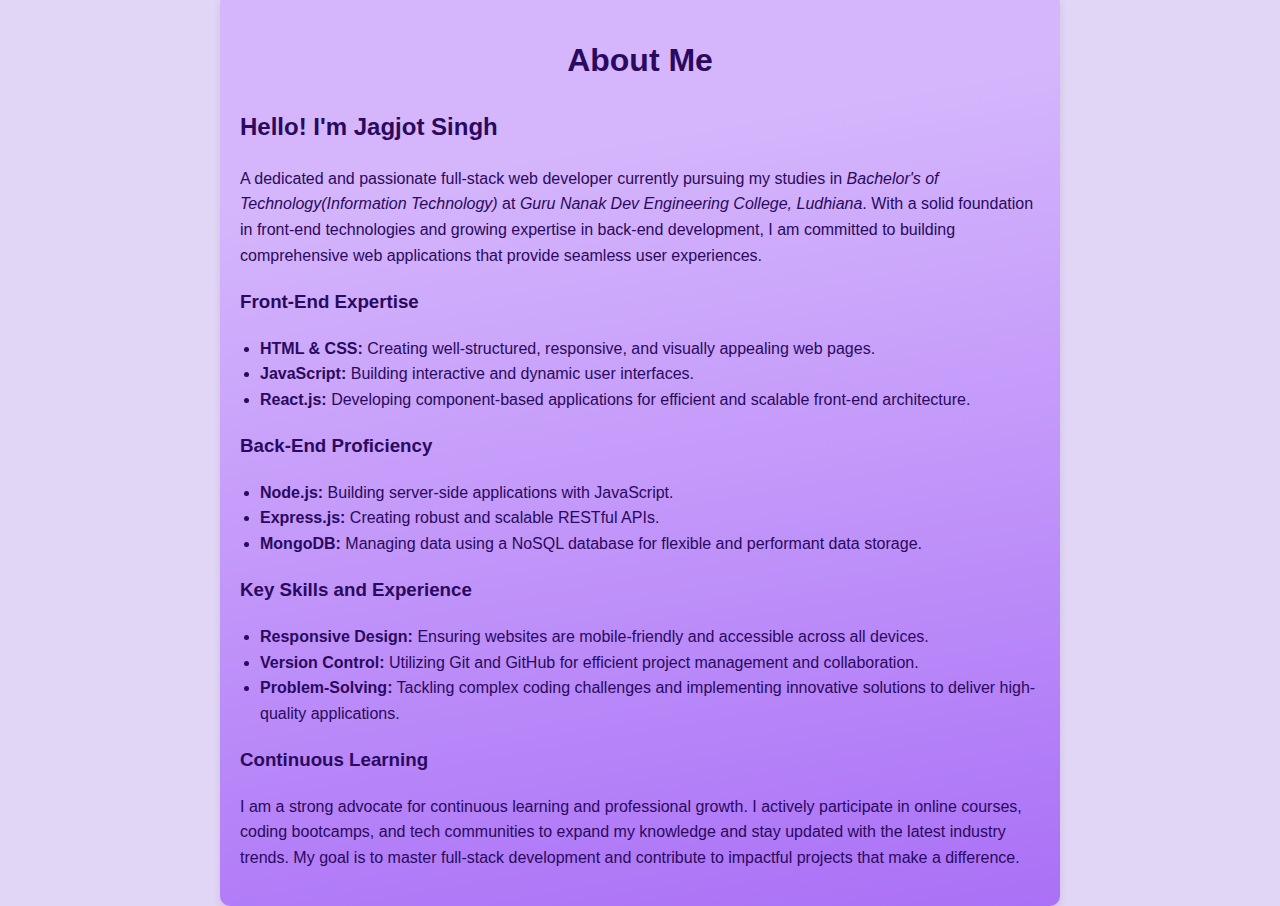
<file: about.html>
<!DOCTYPE html>
<html lang="en">
<head>
    <meta charset="UTF-8">
    <meta name="viewport" content="width=device-width, initial-scale=1.0">
    <title>About Me - Full-Stack Web Developer</title>
    <style>
        body {
            font-family: 'Franklin Gothic Medium', 'Arial Narrow', Arial, sans-serif;
            line-height: 1.6;
            margin: 0;
            padding: 0;
            /* background: linear-gradient(120deg, #c5a8ea 0%, #ded0f0 100%); */
            background-color: #e2d6f6;
            display: flex;
            justify-content: center;
            align-items: center;
            height: 100vh;
            color: #333;
        }
        .container {
            max-width: 800px;
            margin: 20px;
            padding: 20px;
            background: linear-gradient(170deg, #d5b6fc 20% , #aa70f6 100%, #dbc2fb );
            border-radius: 10px;
            box-shadow: 0 4px 8px rgba(0, 0, 0, 0.1);
        }
        header {
            text-align: center;
        }
        h1 {
            color: #2a095e;
        }
        h2 {
            color:#2a095e;
        }
        h3{
            color: #2a095e;
        }
       strong{
        color: #2a095e;
       }
        ul {
            list-style-type: disc;
            padding-left: 20px;
        
        }
        p{
            color: #2a095e;
        }
        li{
            color: #2a095e;
        }
    </style>
</head>
<body>
    <div class="container">
        <header>
            <h1>About Me</h1>
        </header>
        <section>
            <h2>Hello! I'm <span style="color: #2a095e;">Jagjot Singh</span></h2>
            <p>A dedicated and passionate full-stack web developer currently pursuing my studies in <span style="font-style: italic; color: #2a095e;"> Bachelor's of Technology(Information Technology)</span> at <span style="font-style: italic; color: #2a095e;">Guru Nanak Dev Engineering College, Ludhiana</span>. With a solid foundation in front-end technologies and growing expertise in back-end development, I am committed to building comprehensive web applications that provide seamless user experiences.</p>

            <h3>Front-End Expertise</h3>
            <ul>
                <li><strong>HTML & CSS:</strong> Creating well-structured, responsive, and visually appealing web pages.</li>
                <li><strong>JavaScript:</strong> Building interactive and dynamic user interfaces.</li>
                <li><strong>React.js:</strong> Developing component-based applications for efficient and scalable front-end architecture.</li>
            </ul>

            <h3>Back-End Proficiency</h3>
            <ul>
                <li><strong>Node.js:</strong> Building server-side applications with JavaScript.</li>
                <li><strong>Express.js:</strong> Creating robust and scalable RESTful APIs.</li>
                <li><strong>MongoDB:</strong> Managing data using a NoSQL database for flexible and performant data storage.</li>
            </ul>

            <h3>Key Skills and Experience</h3>
            <ul>
                <li><strong>Responsive Design:</strong> Ensuring websites are mobile-friendly and accessible across all devices.</li>
                <li><strong>Version Control:</strong> Utilizing Git and GitHub for efficient project management and collaboration.</li>
                <li><strong>Problem-Solving:</strong> Tackling complex coding challenges and implementing innovative solutions to deliver high-quality applications.</li>
            </ul>

            <h3>Continuous Learning</h3>
            <p>I am a strong advocate for continuous learning and professional growth. I actively participate in online courses, coding bootcamps, and tech communities to expand my knowledge and stay updated with the latest industry trends. My goal is to master full-stack development and contribute to impactful projects that make a difference.</p>
        </section>
    </div>
</body>
</html>
</file>
